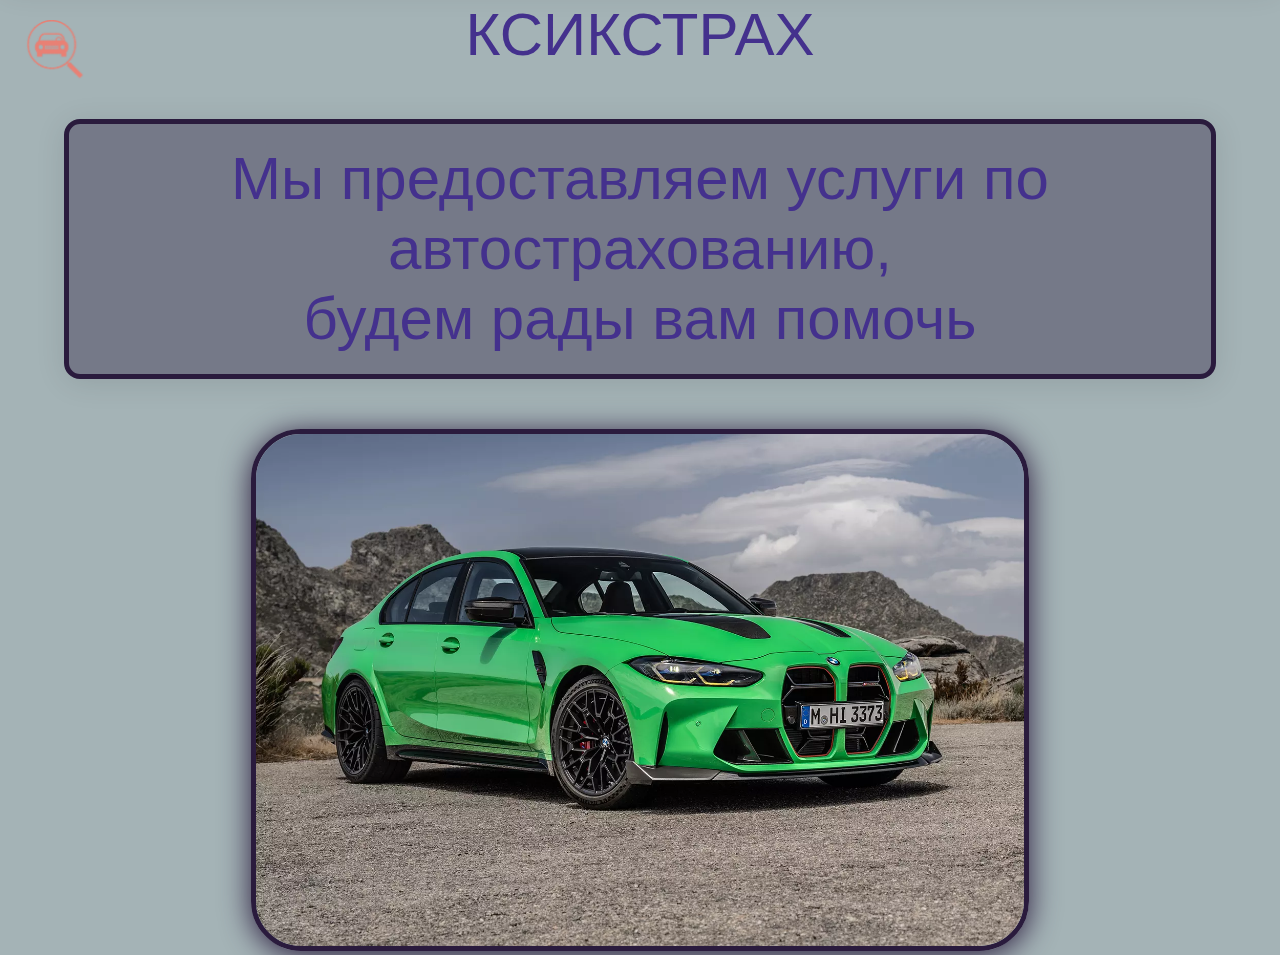
<file: index.html>
<!DOCTYPE html>
<html lang="en">
<head>
    <title>Главная</title>
    <link rel="icon" href="menu.ico" type="image/x-icon">
    <link rel="stylesheet" href="Iqrn.css">
</head>
<body>
    <button class="menu"><img src="menu.png" width="110" alt="menu" class="menu-iamge"></button>
    <nav class = "navbar">
        <ul class="nava">
            <li><a class="active" href="index.html">Главная</a></li>
            <li><a style="color:#D83F87" href="Clients.html">Клиентам</a></li>
            <li><a style="color:#D83F87;white-space: nowrap;" href="About.html">О нас</a></li>
            <li><a style="color:#D83F87;white-space: nowrap;" href="Feed.html">Обратная связь</a></li>
        </ul>
    </nav>
    <p class="ttl">
        КСИКСТРАХ
    </p>
    <p class="mntext">
        Мы предоставляем услуги по автострахованию,<br> будем рады вам помочь
    </p>
    <div class="box">
    <img class="immg" src="BMWM3.webp" alt="BMW">
    </div>
    <script>
        const menu = document.querySelector(".menu")
        const navi = document.querySelector(".navbar")
        menu.addEventListener('click',()=>{
            navi.classList.toggle('close')
        })
    </script>
</body>
</html>
</file>
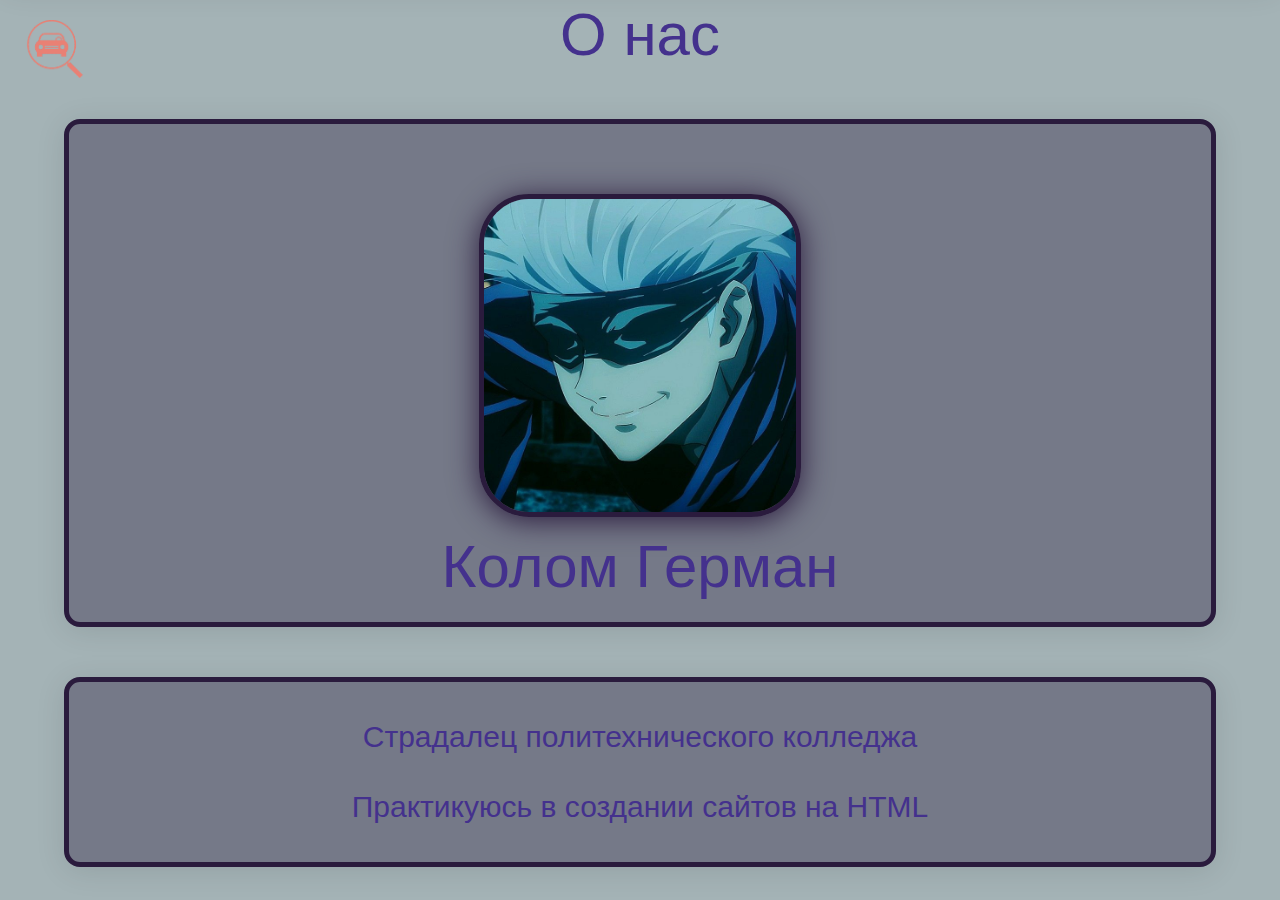
<file: About.html>
<!DOCTYPE html>
<html lang="en">
<head>
    <title>О нас</title>
    <link rel="icon" href="menu.ico" type="image/x-icon">
    <link rel="stylesheet" href="Iqrn.css">
</head>
<body>
    <button class="menu"><img src="menu.png" width="110" alt="menu" class="menu-iamge"></button>
    <nav class = "navbar">
        <ul class="nava">
            <li><a style="color:#D83F87" href="index.html">Главная</a></li>
            <li><a style="color:#D83F87" href="Clients.html">Клиентам</a></li>
            <li><a class="active" style="white-space: nowrap;" href="About.html">О нас</a></li>
            <li><a style="color:#D83F87;white-space: nowrap;" href="Feed.html">Обратиться</a></li>
        </ul>
    </nav>
    <p class="ttl">
        О нас
    </p>
<div class="cmntext">
    <img class="immga" src="Satoru.jpg" alt="Фотка автора">
    <p>Колом Герман</p>
    
</div>
<div class="cmntext">
<p style="font-size: 30px;">Cтрадалец политехнического колледжа</p>
<p style="font-size: 30px;">Практикуюсь в создании сайтов на HTML</p>
</div>

    <script>
        const menu = document.querySelector(".menu")
        const navi = document.querySelector(".navbar")
        menu.addEventListener('click',()=>{
            navi.classList.toggle('close')
        })
    </script>
</body>
</html>
</file>
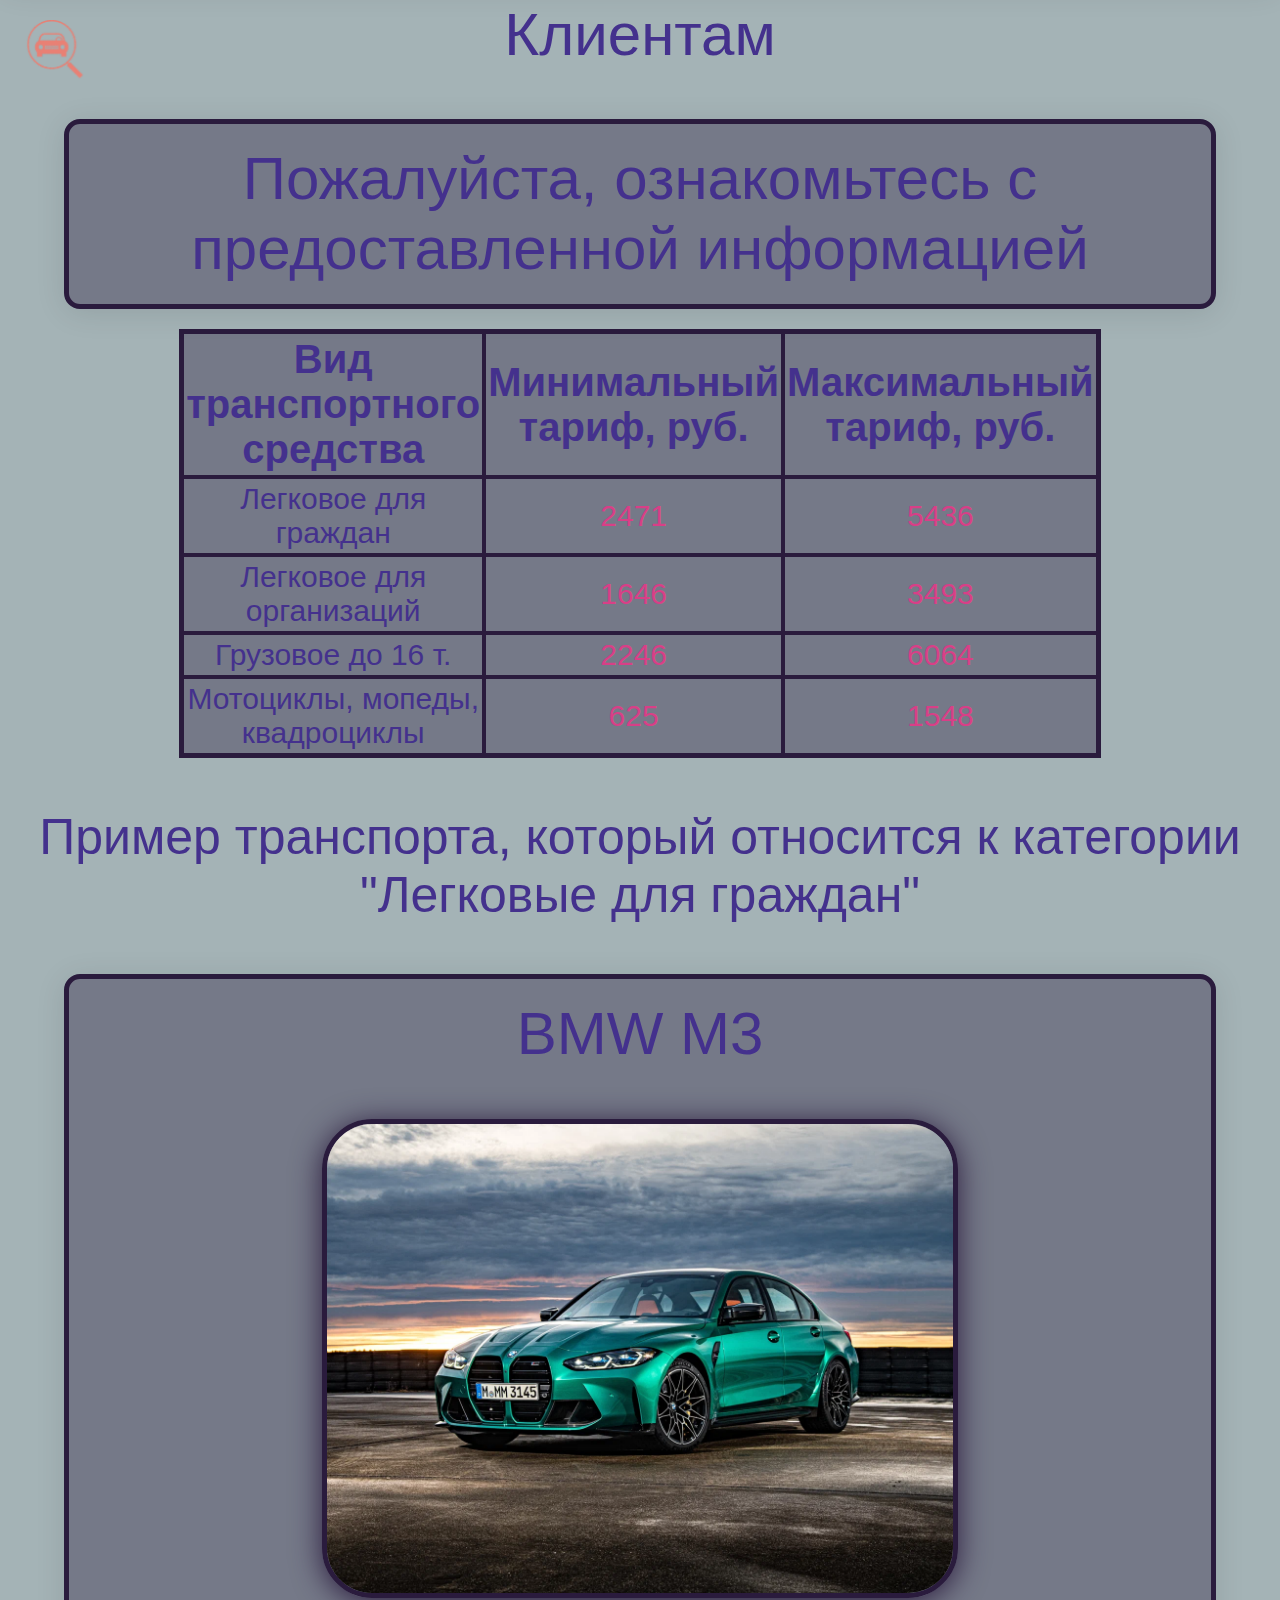
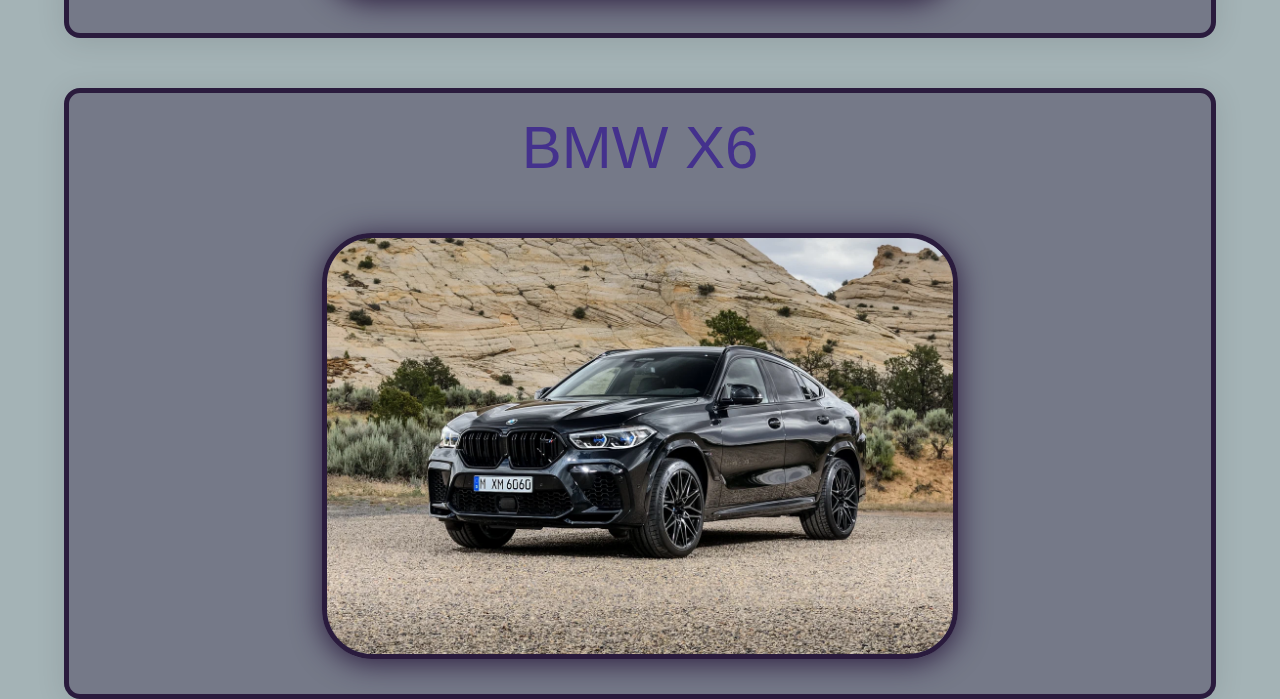
<file: Clients.html>
<!DOCTYPE html>
<html lang="en">
<head>
    <title>Клиентам</title>
    <link rel="icon" href="menu.ico" type="image/x-icon">
    <link rel="stylesheet" href="Iqrn.css">
</head>
<body>
    <button class="menu"><img src="menu.png" width="110" alt="menu" class="menu-iamge"></button>
    <nav class = "navbar">
        <ul class="nava">
            <li><a style="color:#D83F87" href="index.html">Главная</a></li>
            <li><a class="active" href="Clients.html">Клиентам</a></li>
            <li><a style="color:#D83F87;white-space: nowrap;" href="About.html">О нас</a></li>
            <li><a style="color:#D83F87;white-space: nowrap;" href="Feed.html">Обратиться</a></li>
        </ul>
    </nav>
    <p class="ttl">
        Клиентам
    </p>
    <p class="cmntext">
        Пожалуйста, ознакомьтесь с предоставленной информацией
    </p>
    <table class="Much">
        <thead>
        <tr>
        <th>Вид транспортного средства</th>
        <th>Минимальный тариф, руб.</th>
        <th>Максимальный тариф, руб.</th>
        </tr>
        </thead>
        <tbody>
        <tr>
        <td style="color:#44318D" >Легковое для граждан</td>
        <td>2471</td>
        <td>5436</td>
        </tr>
        <tr>
        <td style="color:#44318D">Легковое для организаций</td>
        <td>1646</td>
        <td>3493</td>
        </tr>
        <tr>
        <td style="color:#44318D">Грузовое до 16 т.</td>
        <td>2246</td>
        <td>6064</td>
        </tr>
        <tr>
        <td style="color:#44318D">Мотоциклы, мопеды, квадроциклы</td>
        <td>625</td>
        <td>1548</td>
        </tr>
        </tbody>
    </table>
    <p class="ttl1">Пример транспорта, который относится к категории<br> "Легковые для граждан" </p>
<div class="cmntext">
    <p>BMW M3</p>
    <img class="immg" src="BMW.webp" alt="bmw">
</div>
<div class="cmntext">
    <p>BMW X6</p>
    <img class="immg" src="BMWX6.webp" alt="bmw">
</div>
<script>
    const menu = document.querySelector(".menu")
    const navi = document.querySelector(".navbar")
    menu.addEventListener('click',()=>{
        navi.classList.toggle('close')
    })
</script>
</body>
</html>
</file>
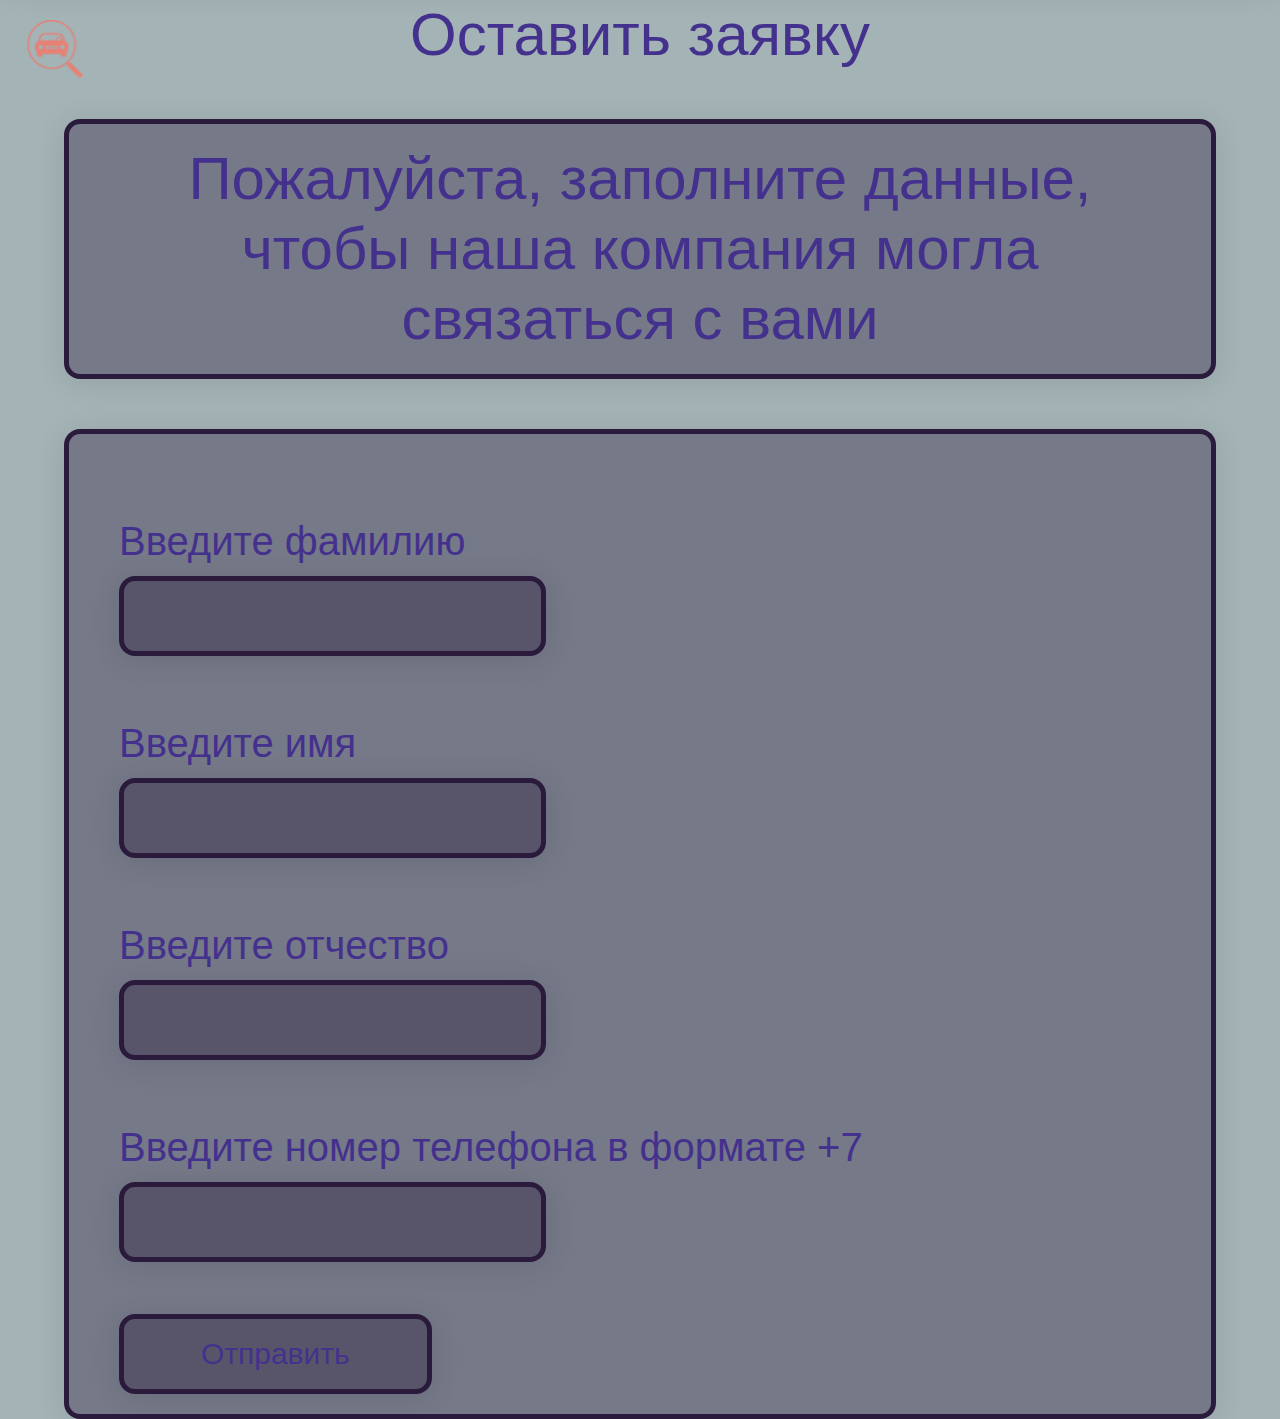
<file: Feed.html>
<!DOCTYPE html>
<html lang="en">
<head>
    <title>Обратиться</title>
    <link rel="icon" href="menu.ico" type="image/x-icon">
    <link rel="stylesheet" href="Iqrn.css">
</head>
<body>
    <button class="menu"><img src="menu.png" width="110" alt="menu" class="menu-iamge"></button>
    <nav class = "navbar">
        <ul class="nava">
            <li><a style="color:#D83F87" href="index.html">Главная</a></li>
            <li><a style="color:#D83F87" href="Clients.html">Клиентам</a></li>
            <li><a style="color:#D83F87;white-space: nowrap;" href="About.html">О нас</a></li>
            <li><a class="active" style="white-space: nowrap;" href="Feed.html">Обратиться</a></li>
        </ul>
    </nav>
    <p class="ttl">
        Оставить заявку
    </p>
    <p class="mntext">Пожалуйста, заполните данные, чтобы наша компания могла связаться с вами</p>
    <div class="cmnftext">
        <p class="cmf">Введите фамилию</p>
        <input type="text" class="cmnfftext">
        <p class="cmf">Введите имя</p>
        <input type="text" class="cmnfftext">
        <p class="cmf">Введите отчество</p>
        <input type="text" class="cmnfftext">
        <p class="cmf">Введите номер телефона в формате +7</p>
        <input type="number" class="cmnfftext">
        <input type="button" class="cmnb" value="Отправить" onclick="Mass()">
    <script>
        function Mass() {
            alert("Данные записаны");
        }
    </script>
    </div>
    <script>
        const menu = document.querySelector(".menu")
        const navi = document.querySelector(".navbar")
        menu.addEventListener('click',()=>{
            navi.classList.toggle('close')
        })
    </script>
</body>
</html>
</file>
<file: Iqrn.css>
*{
    padding: 0;
    margin: 0;
    text-decoration: none;
    list-style: none;
}

body{
    background-color: #A4B3B6;
}

.menu-image{
    width: 35px;
}

.menu{
    border: 0;
    background-color: transparent;
    margin: 20px 0px;
    cursor: pointer;
    z-index: 2;
    position: fixed;
    top: 0;
}

.navbar{
    position: fixed;
    width: 100%;
    display: grid;
    grid-template-columns: auto;
    margin-top: -110px;
    transition: ease 700ms;
    top: 0;
}

.nava{
    display: grid;
    grid-template-columns: auto auto auto auto;
    padding: 20px 50px;
    font-family:Impact ;
    background: rgba(42, 27, 61, 0.38);
    border-radius: 16px;
    box-shadow: 0 4px 30px rgba(0, 0, 0, 0.1);
    backdrop-filter: blur(6.4px);
    border: 5px solid rgba(42, 27, 61, 1);
    position: relative;
}
li a.active {
    color: white;
}

li a:hover:not(.active) {
    color: #D83F87;
}

.nava li{
    font-size: 40px;
    text-align: center;
    margin-left: 40px;
}

.navbar.close{
    margin-top: 0px;
}

.osntext{
    font-family: Impact, Haettenschweiler, 'Arial Narrow Bold', sans-serif;
    font-size: 60px;
    padding-top: 60px;
    color:#44318D;
}

.mntext{
    font-family: Impact, Haettenschweiler, 'Arial Narrow Bold', sans-serif;
    font-size: 60px;
    color:#44318D;
    line-height:70px;
    padding: 20px 50px;
    margin-top: 50px;
    background: rgba(42, 27, 61, 0.38);
    text-align: center;
    border-radius: 16px;
    box-shadow: 0 4px 30px rgba(0, 0, 0, 0.1);
    border: 5px solid rgba(42, 27, 61, 1);
    margin-right: 5%;
    margin-left: 5%;
}

.cmntext{
    font-family: Impact, Haettenschweiler, 'Arial Narrow Bold', sans-serif;
    font-size: 60px;
    color:#44318D;
    line-height:70px;
    padding: 20px 50px;
    margin-top: 50px;
    background: rgba(42, 27, 61, 0.38);
    text-align: center;
    border-radius: 16px;
    box-shadow: 0 4px 30px rgba(0, 0, 0, 0.1);
    border: 5px solid rgba(42, 27, 61, 1);
    margin-right: 5%;
    margin-left: 5%;
}

.cmnftext{
    font-family: Impact, Haettenschweiler, 'Arial Narrow Bold', sans-serif;
    font-size: 40px;
    color:#44318D;
    line-height:70px;
    padding: 20px 50px;
    margin-top: 50px;
    background: rgba(42, 27, 61, 0.38);
    text-align: left;
    border-radius: 16px;
    box-shadow: 0 4px 30px rgba(0, 0, 0, 0.1);
    border: 5px solid rgba(42, 27, 61, 1);
    margin-right: 5%;
    margin-left: 5%;
    display: grid;
}

.cmnfftext{
    font-family: Impact, Haettenschweiler, 'Arial Narrow Bold', sans-serif;
    font-size: 30px;
    color:#44318D;
    line-height:70px;
    background: rgba(42, 27, 61, 0.38);
    text-align: left;
    border-radius: 16px;
    box-shadow: 0 4px 30px rgba(0, 0, 0, 0.1);
    border: 5px solid rgba(42, 27, 61, 1);
    width:40%;
}


.immg{
    margin-top: 50px;
    background: rgba(42, 27, 61, 0.38);
    text-align: center;
    border-radius: 50px;
    box-shadow: 0 4px 30px rgba(42, 27, 61, 1);
    border: 5px solid rgba(42, 27, 61, 1);
    object-fit: cover;
    margin-left: auto;
    margin-right: auto;
    width: 60%;
}

.ttl{
    font-family: Impact, Haettenschweiler, 'Arial Narrow Bold', sans-serif;
    font-size: 60px;
    text-align: center;
    color:#44318D;
    
}

.ttl1{
    font-family: Impact, Haettenschweiler, 'Arial Narrow Bold', sans-serif;
    font-size: 50px;
    text-align: center;
    color:#44318D;
    margin-top: 50px;
}

.box{
    text-align: center;
}

table.Much {
    position: relative;
    font-family: Impact, Charcoal, sans-serif;
    border: 5px solid #2A1B3D;
    background: rgba(42, 27, 61, 0.38);
    width: 70%;
    height: 200%;
    text-align: center;
    border-collapse: collapse;
    margin: auto;
    margin-top: 20px;
    z-index: -1;
}

table.Much td, table.Much th {
    border: 4px solid #2A1B3D;
    padding: 3px 2px;
    z-index: -1;
}

table.Much tbody td {
    font-size: 30px;
    color:#D83F87;
    z-index: -1;
}

table.Much thead th {
    font-size: 40px;
    font-weight: bold;
    z-index: -1;
}

thead{
    color:#44318D;
}

.abtext{
    text-align:left;
}
.immga{
    margin-top: 50px;
    background: rgba(42, 27, 61, 0.38);
    text-align: center;
    border-radius: 50px;
    box-shadow: 0 4px 30px rgba(42, 27, 61, 1);
    border: 5px solid rgba(42, 27, 61, 1);
    object-fit: cover;
    margin-left: auto;
    margin-right: auto;
    width: 30%;
}

.cmf{
    margin-top: 5%;
}

.cmnb{
    font-family: Impact, Haettenschweiler, 'Arial Narrow Bold', sans-serif;
    font-size: 30px;
    color:#44318D;
    line-height:70px;
    background: rgba(42, 27, 61, 0.38);
    text-align: left;
    border-radius: 16px;
    box-shadow: 0 4px 30px rgba(0, 0, 0, 0.1);
    border: 5px solid rgba(42, 27, 61, 1);
    width:30%;
    margin-top: 5%;
    text-align: center;
    cursor: pointer;
}
</file>
